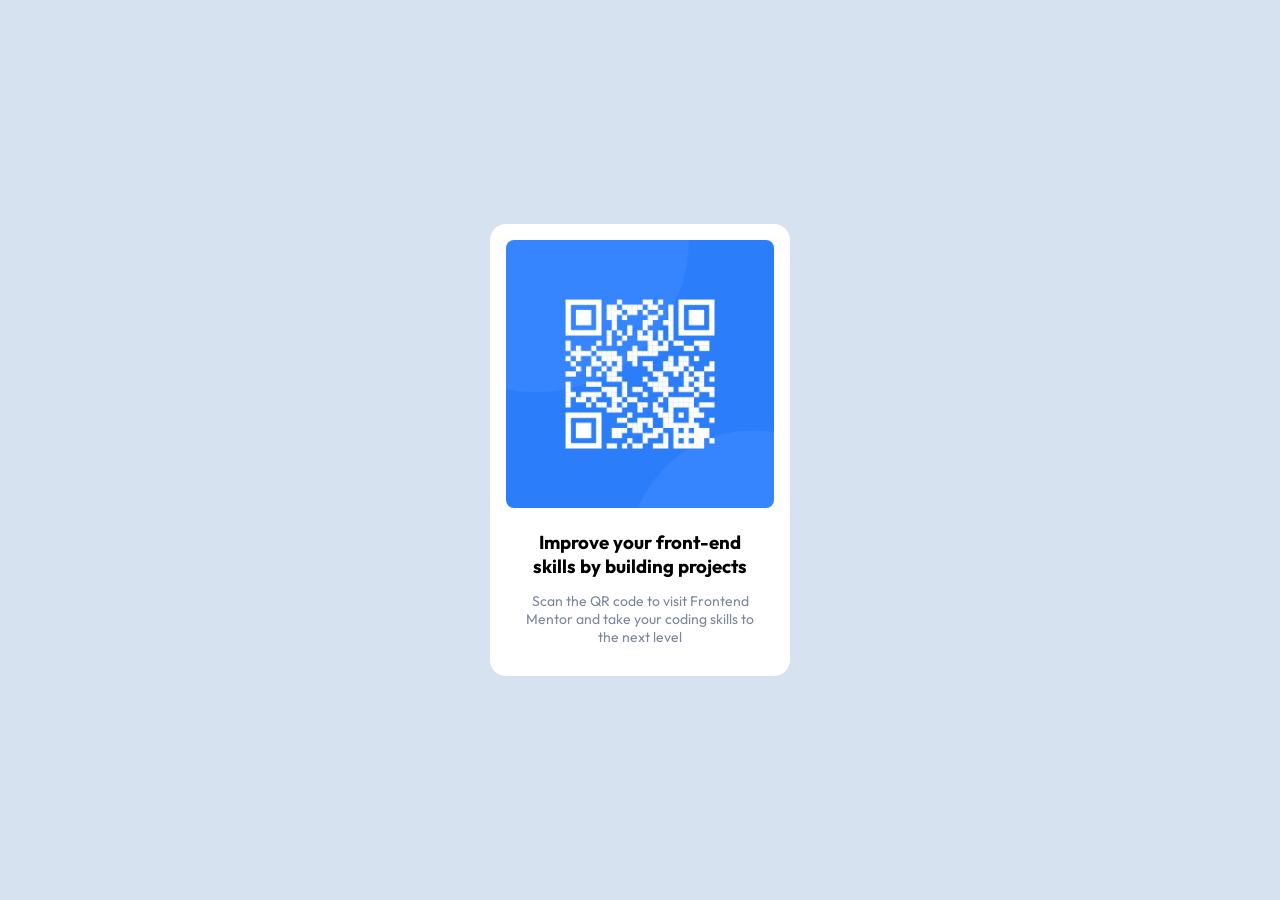
<file: index.html>
<!DOCTYPE html>
<html lang="en">
<head>
  <meta charset="UTF-8">
  <meta name="viewport" content="width=device-width, initial-scale=1.0"> <!-- displays site properly based on user's device -->
  <link rel="stylesheet" type="text/css" href="./css/styles.css">
  <link rel="icon" type="image/png" sizes="32x32" href="./images/favicon-32x32.png">
  <link rel="preconnect" href="https://fonts.googleapis.com">
  <link rel="preconnect" href="https://fonts.gstatic.com" crossorigin>
  <link href="https://fonts.googleapis.com/css2?family=Outfit:wght@400;700&display=swap" rel="stylesheet">
  
  <title>Frontend Mentor | QR code component</title>
</head>
<body>
  <div class="model-container">
    <div class="qr-container">
      <img src="./images/image-qr-code.png" alt="QR code that links to front end mentor site">
    </div>
    <div class="model-content">
      <h3>Improve your front-end skills by building projects</h3>
      <p>Scan the QR code to visit Frontend Mentor and take your coding skills to the next level</p>
    </div>
  </div>
</body>
</html>
</file>
<file: css/styles.css>
@charset "UTF-8";

*{
    box-sizing: border-box;
    font-family: 'Outfit', sans-serif;
}

body{
    background: hsl(212, 45%, 89%);
    height: 100vh;
    margin: 0;
    display: flex;
    flex-direction: column;
    justify-content: center;
    align-items: center;
}

.model-container{
    background: hsl(0, 0%, 100%);
    display: flex;
    flex-direction: column;
    padding: 1rem;
    border-radius: 1rem;
    max-width: 300px;
}

.qr-container img{
    width: 100%;
    border-radius: .5rem;
}

.model-content{
    text-align: center;
    padding: 0 .75rem;
}

.model-content h3{
    margin-bottom: 0;
}

.model-content p{
    color: hsl(220, 15%, 55%);
    font-size: .875rem;
}
</file>
